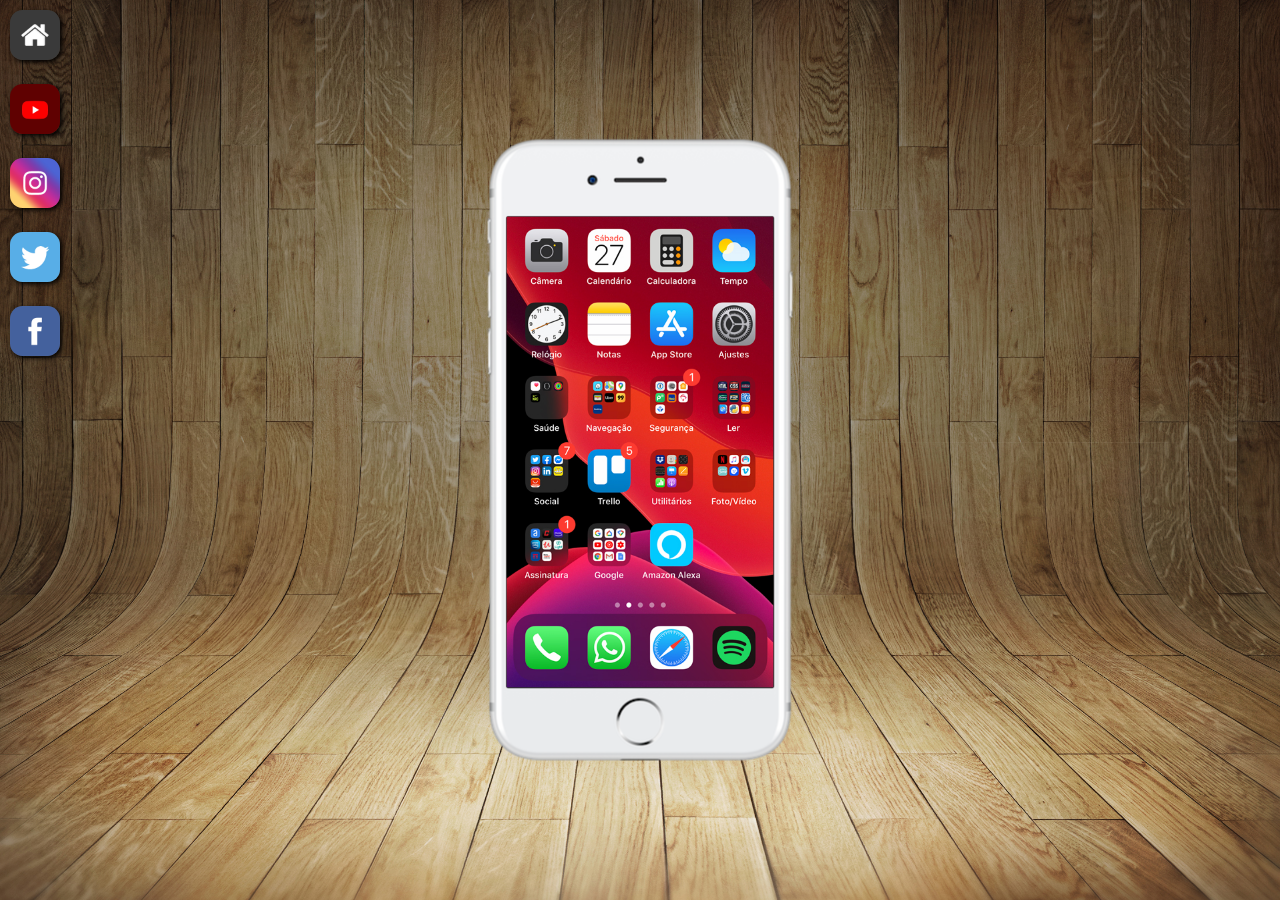
<file: Projetos/Projeto social/index.html>
<!DOCTYPE html>
<html lang="pt-br">
<head>
    <meta charset="UTF-8">
    <meta name="viewport" content="width=device-width, initial-scale=1.0">
  <link rel="shortcut icon" href="favicon.ico" type="image/x-icon">
  <link rel="stylesheet" href="estilos/style.css">
    <title>Projeto Rede Sociais</title>
</head>
<body>
    <main>
        <section id="telefone">
            <iframe src="home.html" name="tela" id="tela" frameborder="0"></iframe>
        </section>
        <section id="redes-sociais">
            <a href="home.html" target="tela"> <img src="../Projeto social/pacote-d013/imagens/logo-home.jpg" alt="Home"></a> <br>
            <a href="../youtube.html" target="tela"> <img src="pacote-d013/imagens/logo-youtube.jpg" alt="Youtube"></a> <br>
            <a href="../instagram.html" target="tela"> <img src="pacote-d013/imagens/logo-instagram.jpg" alt=""></a> <br>
            <a href="../twitter.html" target="tela"> <img src="pacote-d013/imagens/logo-twitter.jpg" alt="Twitter"></a> <br>
            <a href="../facebook.html" target="tela"> <img src="pacote-d013/imagens/logo-facebook.jpg" alt="Facebook"></a>
        </section>
    </main>
</body>
</html>
</file>
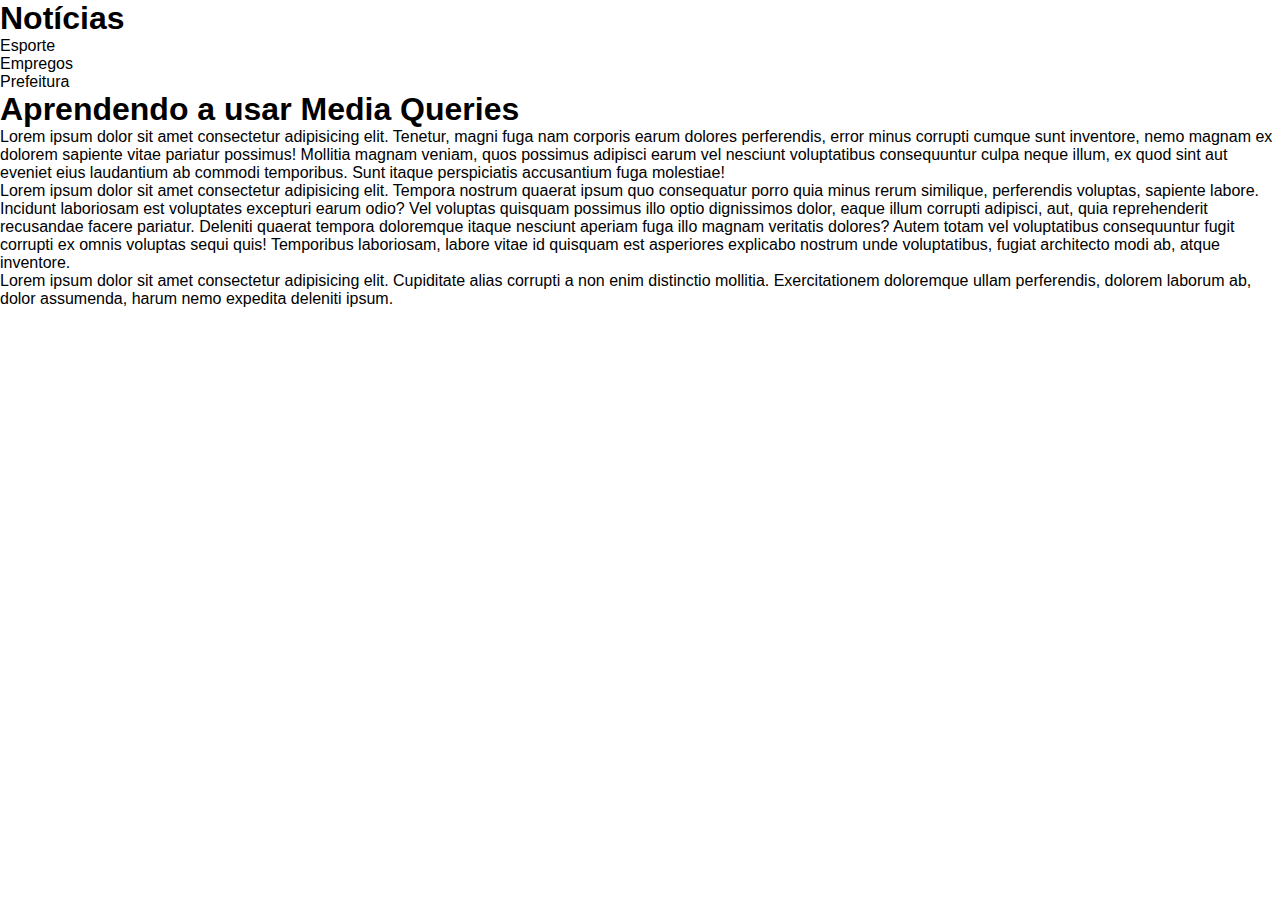
<file: Mod04/Exercícios/ex026/mq001/index.html>
<!DOCTYPE html>
<html lang="pt-br">
<head>
    <meta charset="UTF-8">
    <meta name="viewport" content="width=device-width, initial-scale=1.0">
    <title>Media Query</title>
    <!-- Meida Queries -->
    <link rel="stylesheet" href="estilos/tela.css" media="screen">
    <link rel="stylesheet" href="estilos/print.css" media="print">
</head>
<body>
    <header>
        <h1>Notícias</h1>
        <menu>
            <ul>
                <li>Esporte</li>
                <li>Empregos</li>
                <li>Prefeitura</li>
            </ul>
        </menu>
    </header>
    <main>
        <article>
            <h1>Aprendendo a usar Media Queries</h1>
            <p>Lorem ipsum dolor sit amet consectetur adipisicing elit. Tenetur, magni fuga nam corporis earum dolores perferendis, error minus corrupti cumque sunt inventore, nemo magnam ex dolorem sapiente vitae pariatur possimus!
            Mollitia magnam veniam, quos possimus adipisci earum vel nesciunt voluptatibus consequuntur culpa neque illum, ex quod sint aut eveniet eius laudantium ab commodi temporibus. Sunt itaque perspiciatis accusantium fuga molestiae!</p>

            <p>Lorem ipsum dolor sit amet consectetur adipisicing elit. Tempora nostrum quaerat ipsum quo consequatur porro quia minus rerum similique, perferendis voluptas, sapiente labore. Incidunt laboriosam est voluptates excepturi earum odio?
            Vel voluptas quisquam possimus illo optio dignissimos dolor, eaque illum corrupti adipisci, aut, quia reprehenderit recusandae facere pariatur. Deleniti quaerat tempora doloremque itaque nesciunt aperiam fuga illo magnam veritatis dolores?
            Autem totam vel voluptatibus consequuntur fugit corrupti ex omnis voluptas sequi quis! Temporibus laboriosam, labore vitae id quisquam est asperiores explicabo nostrum unde voluptatibus, fugiat architecto modi ab, atque inventore.</p>

            <p>Lorem ipsum dolor sit amet consectetur adipisicing elit. Cupiditate alias corrupti a non enim distinctio mollitia. Exercitationem doloremque ullam perferendis, dolorem laborum ab, dolor assumenda, harum nemo expedita deleniti ipsum.</p>
        </article>
    </main>
</body>
</html>
</file>
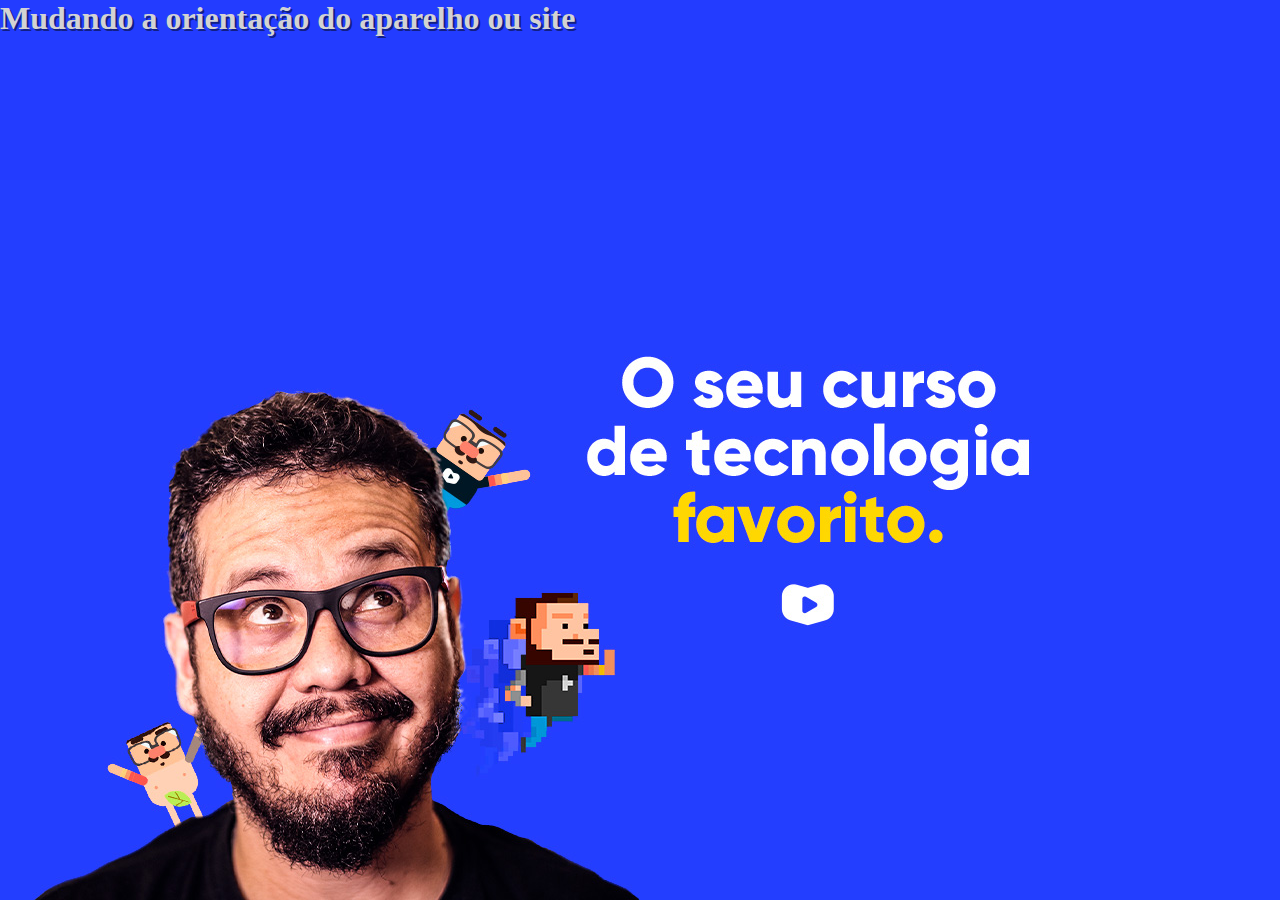
<file: Mod04/Exercícios/ex026/mq002/index.html>
<!DOCTYPE html>
<html lang="pt-br">
<head>
    <meta charset="UTF-8">
    <meta name="viewport" content="width=device-width, initial-scale=1.0">
    <title>Media Query</title>
    <link rel="stylesheet" href="estilos/style.css">
    <link rel="stylesheet" href="estilos/retrato.css" media="screen and (orientation: portrait)">
    <link rel="stylesheet" href="estilos/paisagem.css" media="screen and (orientation: landscape)">
</head>
<body>
    <h1>Mudando a orientação do aparelho ou site</h1>
</body>
</html>
</file>
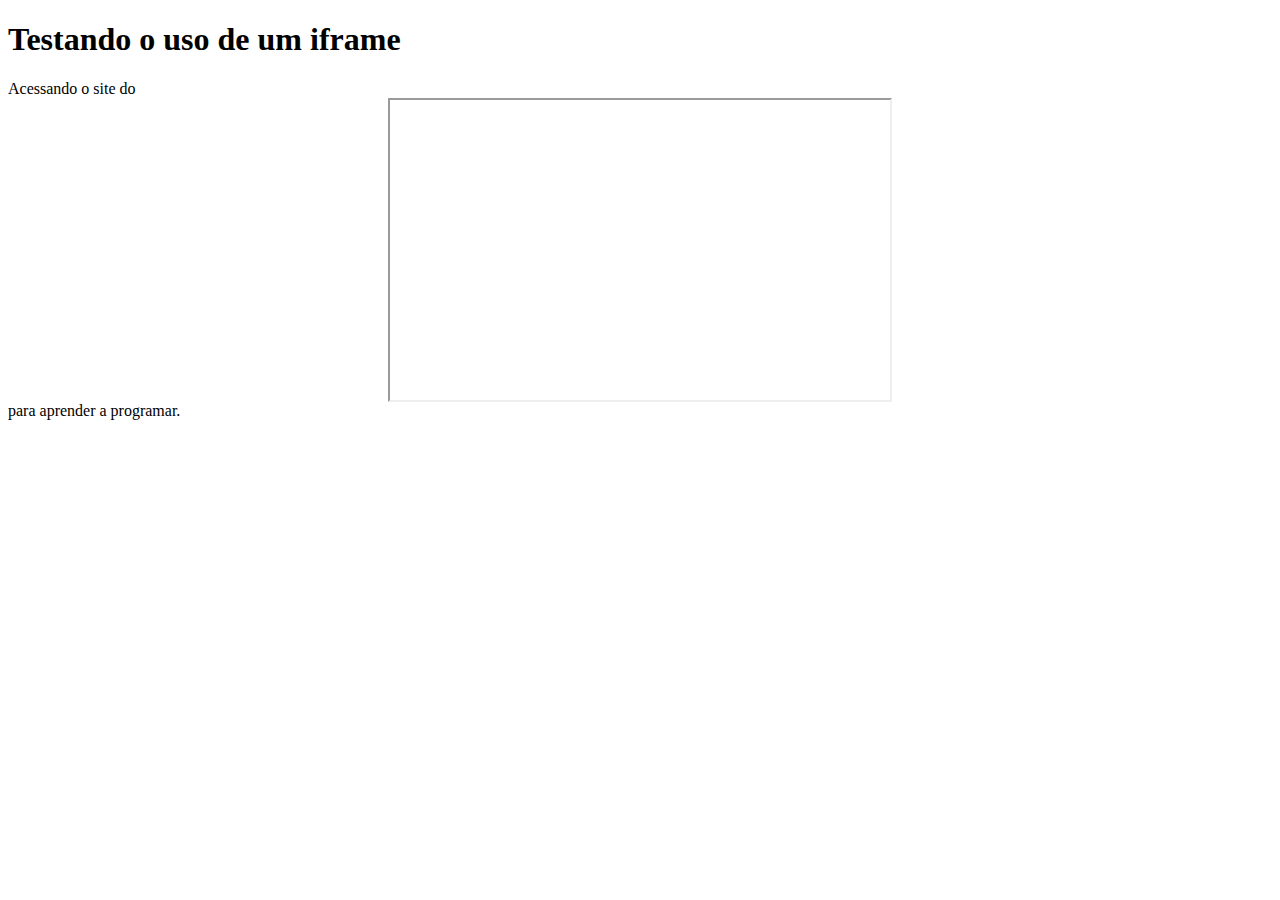
<file: Exercícios/ex024/iframe001.html>
<!DOCTYPE html>
<html lang="en">
<head>
    <meta charset="UTF-8">
    <meta name="viewport" content="width=device-width, initial-scale=1.0">
    <title>Estudo de Iframe</title>
    <style>

        iframe{
    height: 300px;     
    width: 500px;  
    display: block;
    margin: auto; 
        }

    </style>
</head>
<body>
    <h1>Testando o uso de um iframe</h1>
    <p>
        Acessando o site do <iframe src="https://www.cursoemvideo.com/" frameborder="1">
            <a href="https://www.cursoemvideo.com/" target="_blank"> Curso em Vídeo</a>
        </iframe> para aprender a programar.
    </p>
</body>
</html>
</file>
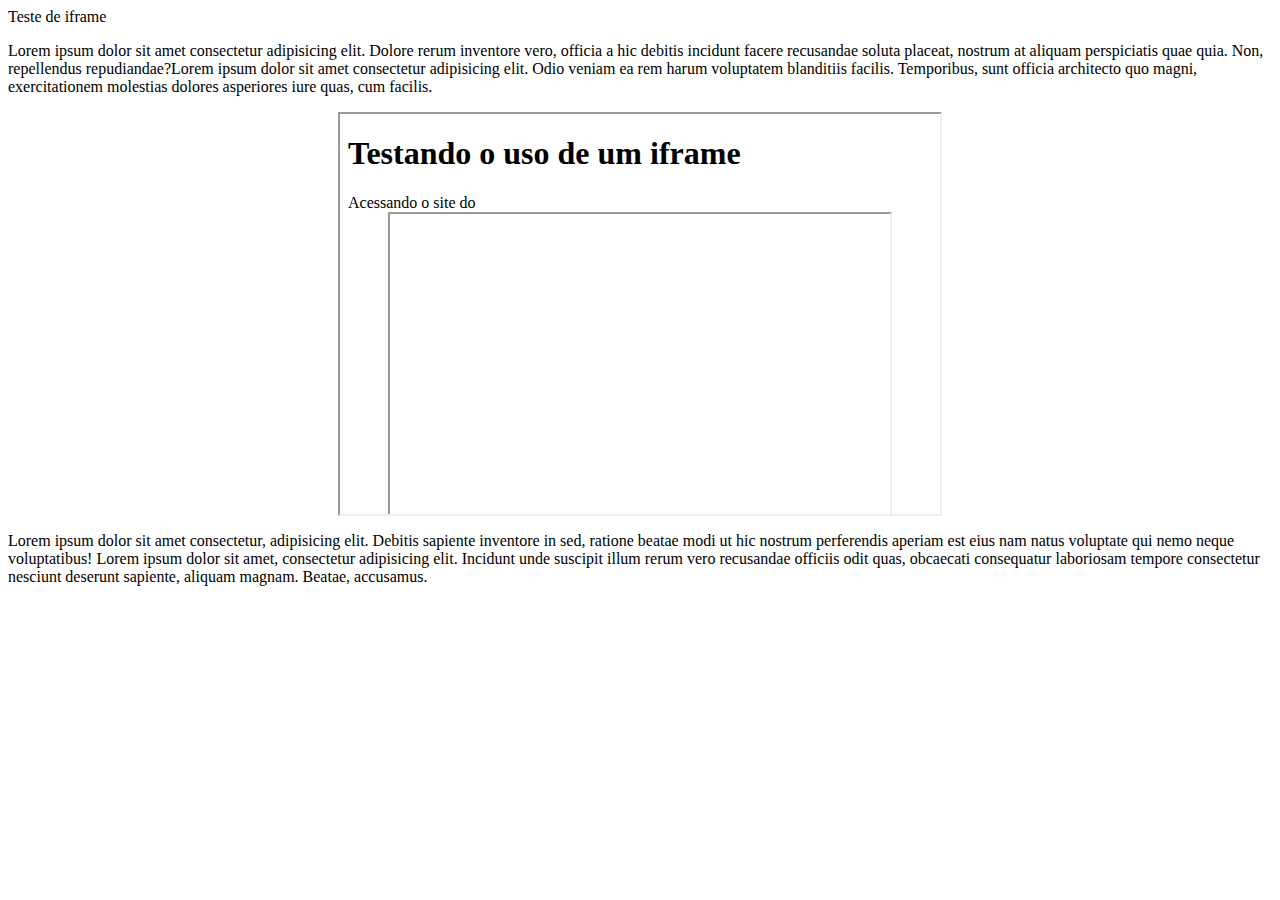
<file: Exercícios/ex024/iframe002.html>
<!DOCTYPE html>
<html lang="pt-br">
<head>
    <meta charset="UTF-8">
    <meta name="viewport" content="width=device-width, initial-scale=1.0">
    <title>iframe</title>
    <style>

        iframe {
    height: 400px;
    width: 600px;
    border: solid color(black);
    display: block;
    margin: auto;
        }

    </style>
</head>
<body>
    <h>Teste de iframe</h>
    <p>Lorem ipsum dolor sit amet consectetur adipisicing elit. Dolore rerum inventore vero, officia a hic debitis incidunt facere recusandae soluta placeat, nostrum at aliquam perspiciatis quae quia. Non, repellendus repudiandae?Lorem ipsum dolor sit amet consectetur adipisicing elit. Odio veniam ea rem harum voluptatem blanditiis facilis. Temporibus, sunt officia architecto quo magni, exercitationem molestias dolores asperiores iure quas, cum facilis.</p>

    <iframe src="iframe001.html" frameborder="1"></iframe>

    <p>Lorem ipsum dolor sit amet consectetur, adipisicing elit. Debitis sapiente inventore in sed, ratione beatae modi ut hic nostrum perferendis aperiam est eius nam natus voluptate qui nemo neque voluptatibus! Lorem ipsum dolor sit amet, consectetur adipisicing elit. Incidunt unde suscipit illum rerum vero recusandae officiis odit quas, obcaecati consequatur laboriosam tempore consectetur nesciunt deserunt sapiente, aliquam magnam. Beatae, accusamus.</p>
</body>
</html>
</file>
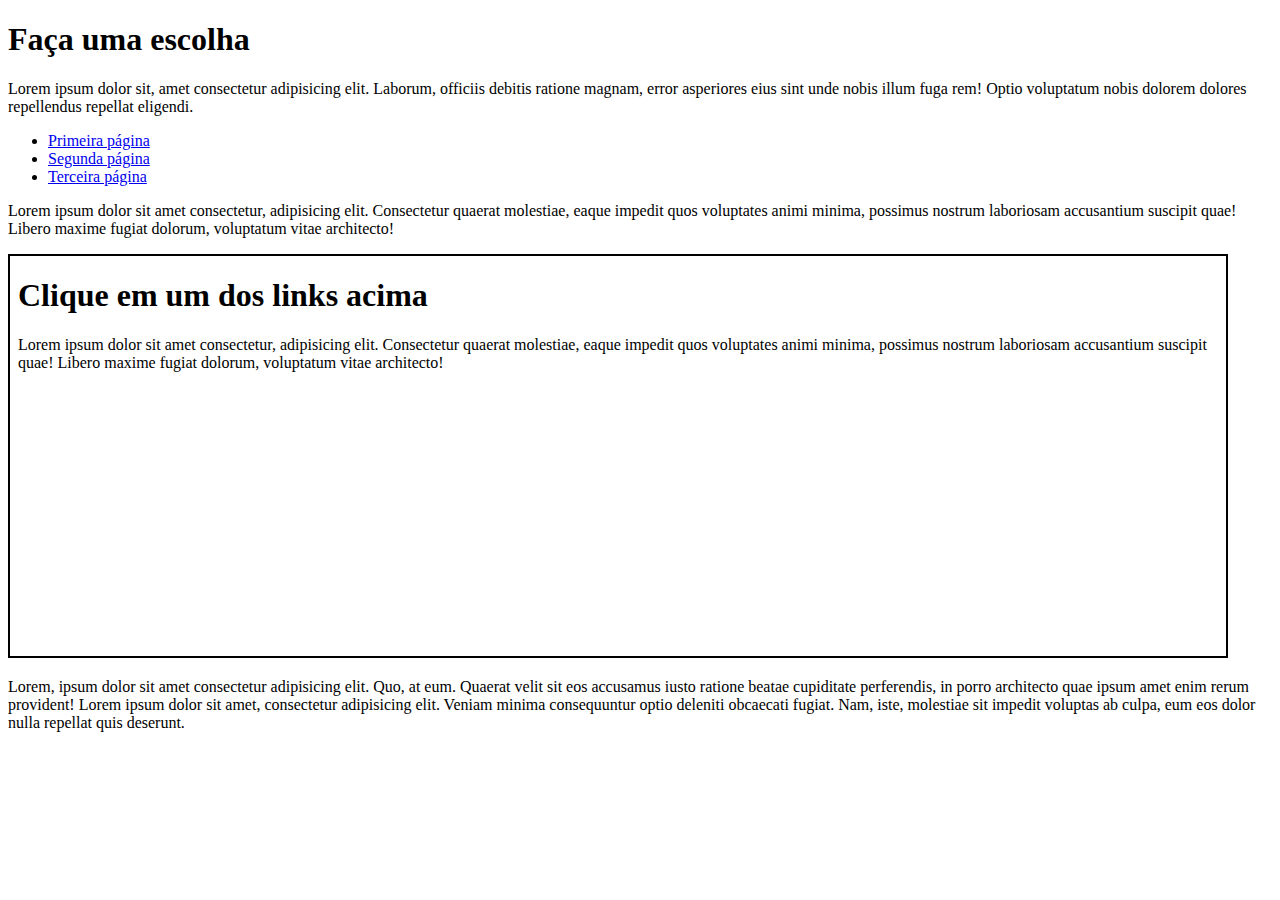
<file: Exercícios/ex024/iframe003.html>
<!DOCTYPE html>
<html lang="en">
<head>
    <meta charset="UTF-8">
    <meta name="viewport" content="width=device-width, initial-scale=1.0">
    <title>Uso de iframes</title>
    <style>

        iframe{
            width: 95vw;
            height: 400px;
            border: 2px solid black;
        }

    </style>
</head>
<body>
    <h1>Faça uma escolha</h1>
    <p>Lorem ipsum dolor sit, amet consectetur adipisicing elit. Laborum, officiis debitis ratione magnam, error asperiores eius sint unde nobis illum fuga rem! Optio voluptatum nobis dolorem dolores repellendus repellat eligendi.</p>

        <ul>
            <li><a href="paginas-extras/pag001.html" target="iframe01">Primeira página</a></li>
            <li><a href="paginas-extras/pag002.html" Exercícios/ex024/iframe003.htmltarget="iframe01">Segunda página</a></li>
            <li><a href="iframe001.html" target="iframe01">Terceira página</a></li>
        </ul>

    <p>Lorem ipsum dolor sit amet consectetur, adipisicing elit. Consectetur quaerat molestiae, eaque impedit quos voluptates animi minima, possimus nostrum laboriosam accusantium suscipit quae! Libero maxime fugiat dolorum, voluptatum vitae architecto!</p>

    <iframe name="iframe01" srcdoc="<h1>Clique em um dos links acima</h1><p>Lorem ipsum dolor sit amet consectetur, adipisicing elit. Consectetur quaerat molestiae, eaque impedit quos voluptates animi minima, possimus nostrum laboriosam accusantium suscipit quae! Libero maxime fugiat dolorum, voluptatum vitae architecto!</p>" >
        <p>Infelizmente seu navegador não é compatível com isso.</p>
    </iframe>

    <p>Lorem, ipsum dolor sit amet consectetur adipisicing elit. Quo, at eum. Quaerat velit sit eos accusamus iusto ratione beatae cupiditate perferendis, in porro architecto quae ipsum amet enim rerum provident! Lorem ipsum dolor sit amet, consectetur adipisicing elit. Veniam minima consequuntur optio deleniti obcaecati fugiat. Nam, iste, molestiae sit impedit voluptas ab culpa, eum eos dolor nulla repellat quis deserunt.</p>
</body>
</html>
</file>
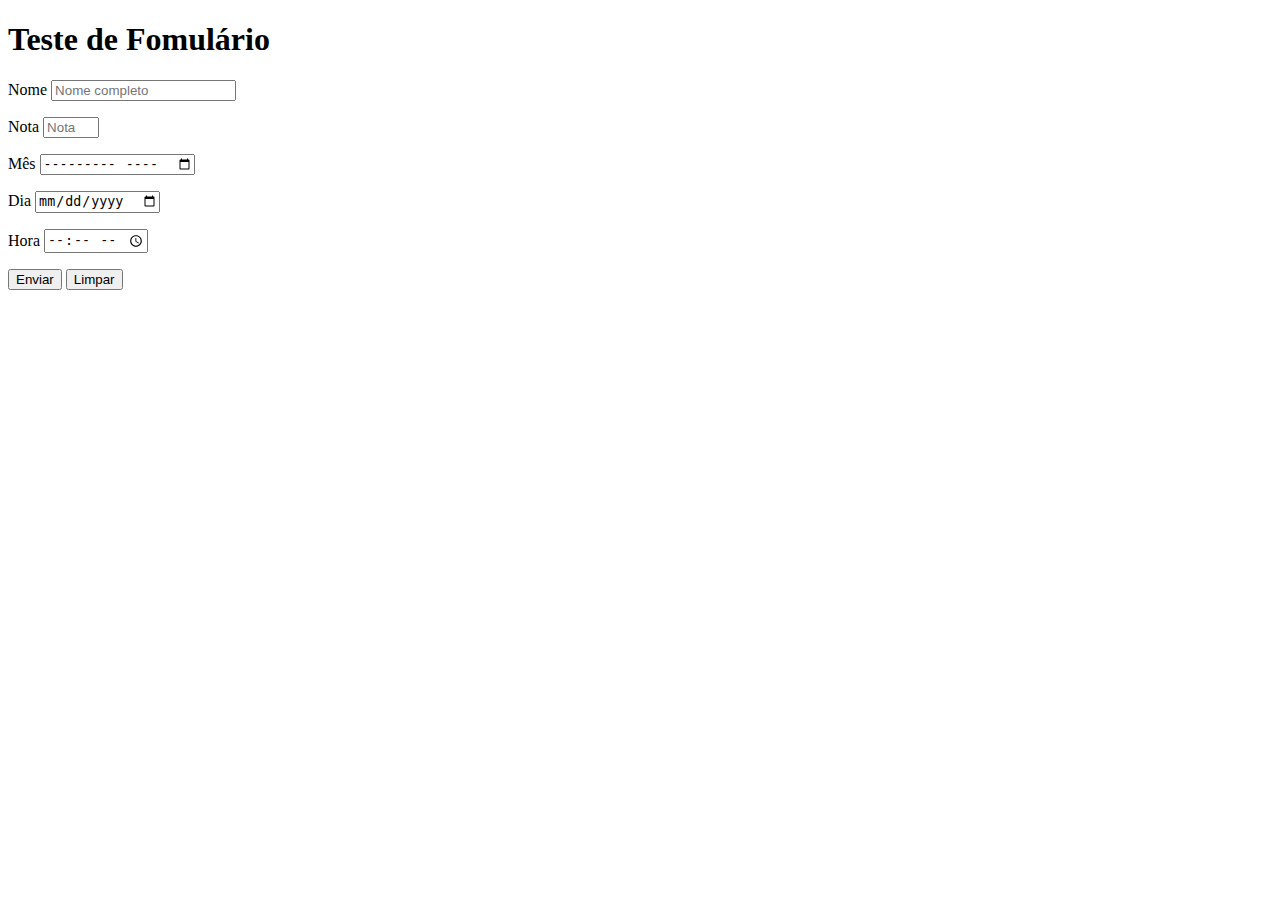
<file: Exercícios/ex025/form.003.html>
<!DOCTYPE html>
<html lang="pt-br">
<head>
    <meta charset="UTF-8">
    <meta name="viewport" content="width=device-width, initial-scale=1.0">
    <title>Formulário</title>
</head>
<body>
    
<h1>Teste de Fomulário</h1>
<form action="form.php" autocomplete="on" method="get">
    <p>
        <label for="inome">Nome</label>
        <input type="text" name="nome" id="inome" required placeholder="Nome completo" maxlength="30" autocomplete="name" >
    </p>

    <p>
        <label for="inota">Nota</label>
        <input type="number" name="Nota" id="inota" min="0" max="10" required placeholder="Nota">
    </p>

    <p>
        <label for="imes">Mês</label>
        <input type="month" name="mes" id="imes" required>
    </p>

    <p>
        <label for="idia">Dia</label>
        <input type="date" name="data" id="idata" required>
    </p>

    <p>
        <label for="ihora">Hora</label>
        <input type="time" name="hora" id="ihora" required>
    </p>
    
    <p>
        <input type="submit" value="Enviar">
        <input type="reset" value="Limpar">
    </p>

</form>

</body>
</html>
</file>
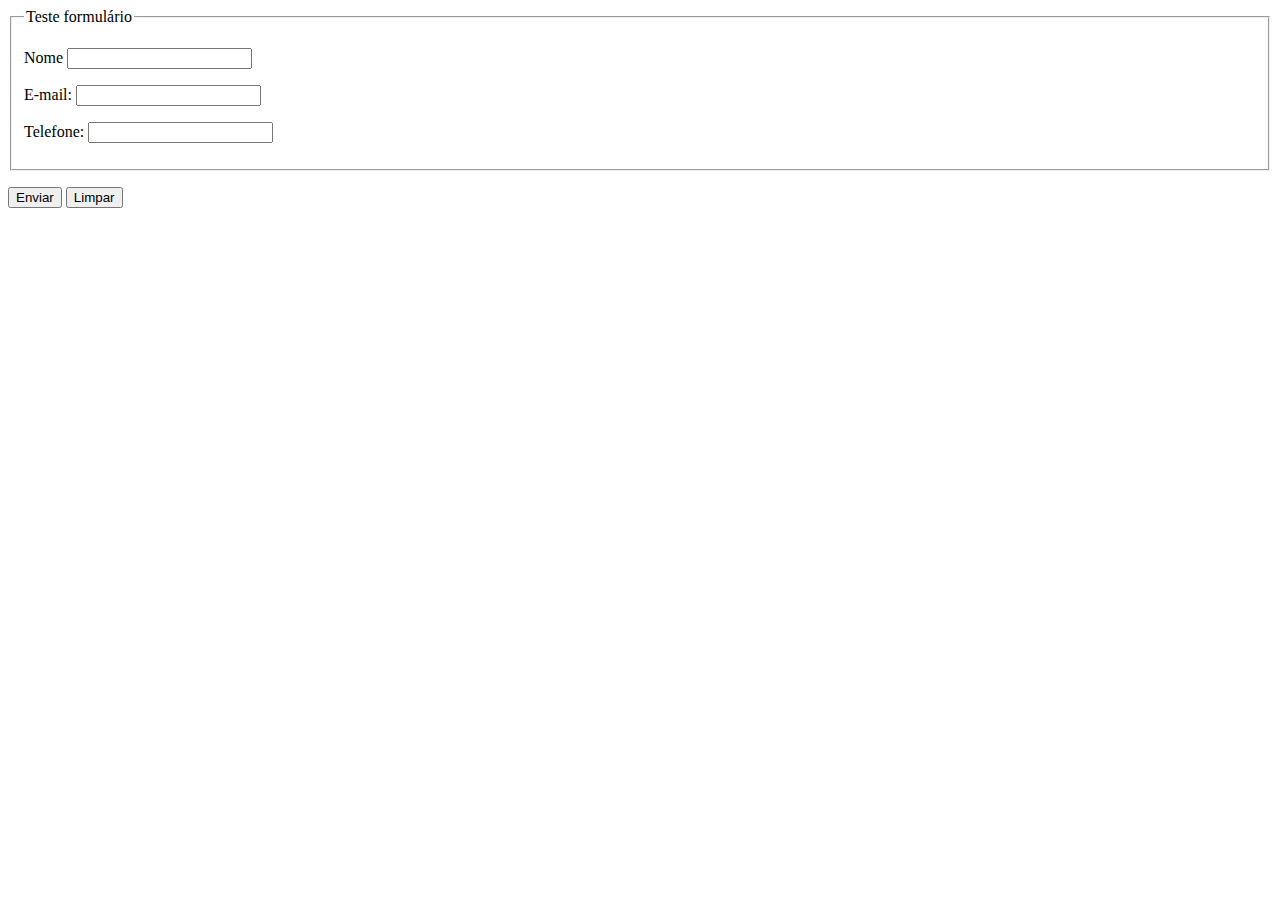
<file: Exercícios/ex025/form.004.html>
<!DOCTYPE html>
<html lang="pt-br">
<head>
    <meta charset="UTF-8">
    <meta name="viewport" content="width=device-width, initial-scale=1.0">
    <title>Formulário tel e email</title>
</head>
<body>
    <form action="form.php" method="get">
        <fieldset>
            <legend>Teste formulário</legend>
            <p>
                <label for="iname">Nome</label>
                <input type="text" name="iname" id="iname" autocomplete="off" minlength="5" maxlength="20" required>
            </p>
            <p>
                <label for="iemail">E-mail:</label>
                <input type="email" name="iemail" id="iemail" autocomplete="on" requeired>
            </p>
            <p>
                <label for="itel">Telefone:</label>
                <input type="tel" name="itel" id="itel" required>
            </p>
        </fieldset>

        <p>
            <input type="submit" value="Enviar">
            <input type="reset" value="Limpar">
        </p>
    </form>
</body>
</html>
</file>
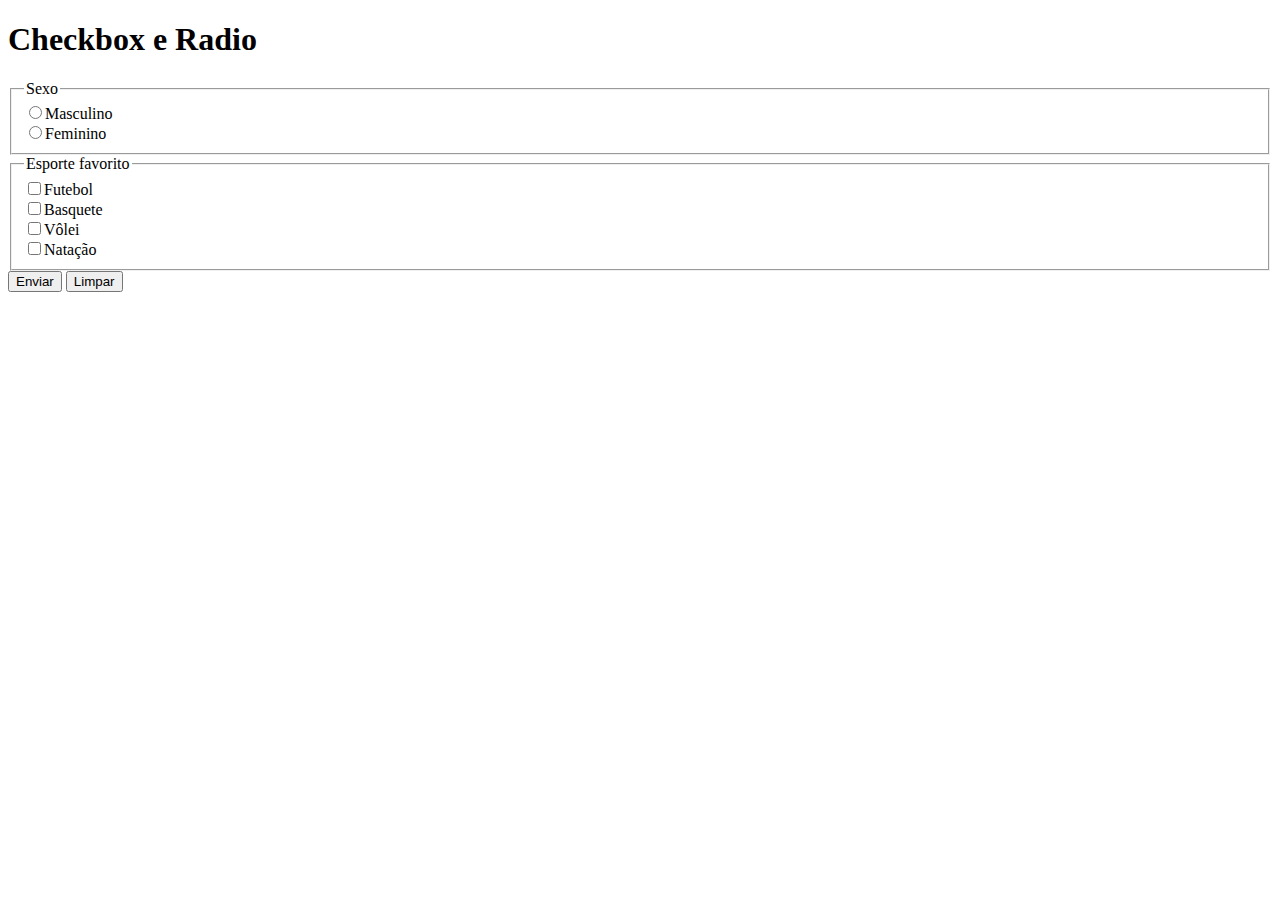
<file: Exercícios/ex025/form.005.html>
<!DOCTYPE html>
<html lang="pt-br">
<head>
    <meta charset="UTF-8">
    <meta name="viewport" content="width=device-width, initial-scale=1.0">
    <title>Checkbox e Radio em Formulários</title>
</head>
<body>
    <h1>Checkbox e Radio</h1>
    <form action="form.php" method="get">
        <fieldset>
            <legend>Sexo</legend>
            <input type="radio" name="sexo" id="sexmas" value="M"><label for="sexmas">Masculino</label>
            <br>
            <input type="radio" name="sexo" id="sexfem" value="F"><label for="sexfem">Feminino</label>
        </fieldset>
        <fieldset>
            <legend>Esporte favorito</legend>
            <input type="checkbox" name="fut" id="ifut"><label for="ifut">Futebol</label> <br>
            <input type="checkbox" name="bas" id="ibas"><label for="ibas">Basquete</label> <br>
            <input type="checkbox" name="vol" id="ivol"><label for="ivol">Vôlei</label> <br>
            <input type="checkbox" name="nat" id="inat"><label for="inat">Natação</label> <br>
        </fieldset>

        <input type="submit" value="Enviar">
        <input type="reset" value="Limpar">
    </form>

</body>
</html>
</file>
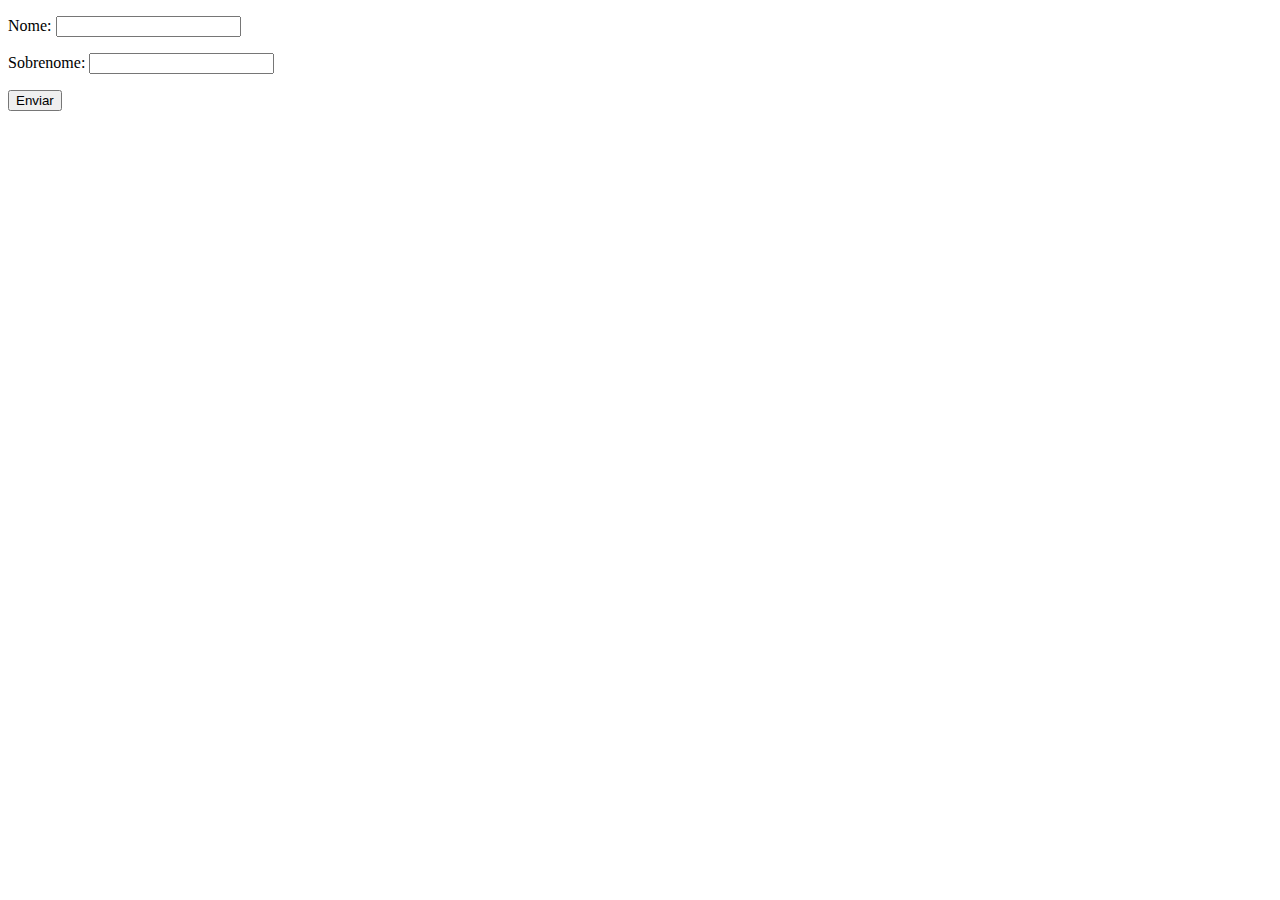
<file: Exercícios/ex025/form001.html>
<!DOCTYPE html>
<html lang="pt-br">
<head>
    <meta charset="UTF-8">
    <meta name="viewport" content="width=device-width, initial-scale=1.0">
    <title>Document</title>
    <style>
        

    </style>
</head>
<body>
    <div id="div1">
    <form action="Arquivo.php" autocomplete="off">
        <p id="nome1"><label for="inome"> Nome: </label> <input type="text" name="nome" id="inome"></p>
        <p> <label for="isobrenome"> Sobrenome:  </label> <input type="text" name="obrenome" id="isobrenome"></p>
        <p> <input type="submit" value="Enviar"></p>
    </form>
</div>
</body>
</html>
</file>
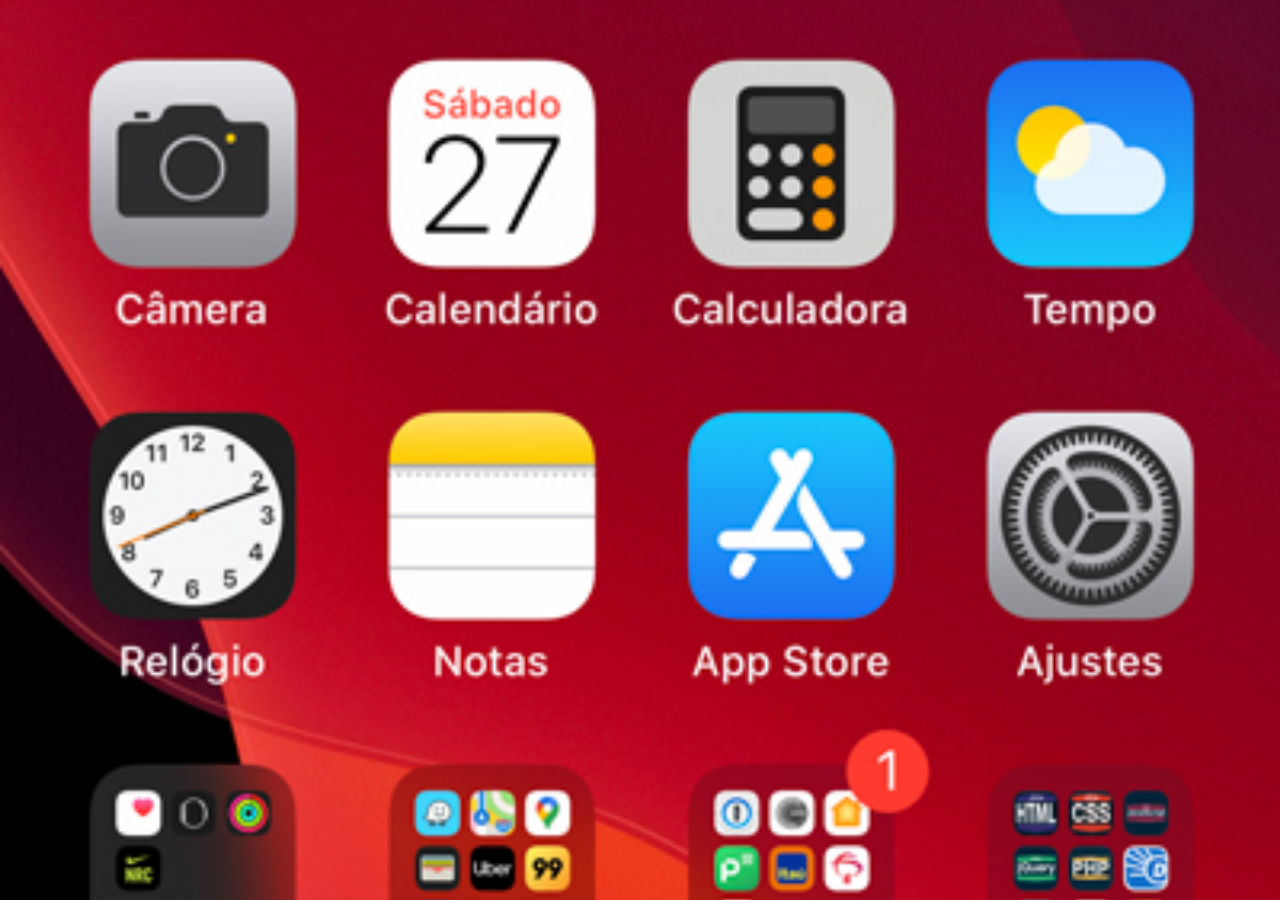
<file: Projetos/Projeto social/home.html>
<!DOCTYPE html>
<html lang="en">
<head>
    <meta charset="UTF-8">
    <meta name="viewport" content="width=device-width, initial-scale=1.0">
    <title>Document</title>
    <style>

        *{
            margin: 0px;
            padding: 0px;
        }

        body{
            width: 100vw;
            height: 100vh;
            background: black url('pacote-d013/imagens/tela-home.jpg')  no-repeat top center;
            background-size: cover;
        }

    </style>
</head>
<body>
    
</body>
</html>
</file>
<file: Projetos/Projeto social/estilos/style.css>
@charset "UTF-8";

* {
    margin: 0px;
    padding: 0px;
    font-family: Arial, Helvetica, sans-serif;

}

html, body {
    height: 100vh;
    width: 100vw;
    background-color: black;
}

main {
    height: 100vh;
    position: relative;
    background: url('../pacote-d013/imagens/fundo-madeira.jpg') no-repeat top center;
    background-size: cover; 
/* 'top center' é usado para centralizar a imagem em relação ao topo, já o 'backround-size: cover;' é usado para cobrir a tela inteira com a imagem. */
}


section#telefone{
    position: absolute;
    top: 50%;
    left: 50%;
    transform: translate(-50%, -50%);
/* o 'position' e 'top' e 'left' foram usados para alinhar a imagem à 50% do topo e da esquerda em relação a margem, porém ficou centralizado a ponta da imagem, para deixar o centro da imagem centralizado, foi preciso usar 'tranform: translate' para ajustar o centro da imagem e a ponta da imagem em relação a margem. */
    height: 627px;
    width: 311px;
    background: url('../pacote-d013/imagens/frame-iphone.png') no-repeat;
}

iframe#tela{
    position: relative;
    top: 80px;
    left: 22px;
    width: 267px;
    height: 471px;
}   

section#redes-sociais img{
    width: 50px;
    margin: 10px;
    border-radius: 25%;
    box-shadow: 2px 2px 5px black;
    box-sizing: border-box;
}

section#redes-sociais img:hover {
    border: 2px solid white;
    transition: border .7s;
}
</file>
<file: Mod04/Exercícios/ex026/mq001/estilos/tela.css>
@charset "UTF-8";

/* Estilos para telas*/

*{
    margin: 0;
    padding: 0;
}

html{
    font-family: Arial, Helvetica, sans-serif;
    font-size: 1em;
}
</file>
<file: Mod04/Exercícios/ex026/mq001/estilos/print.css>
@charset "UTF-8";

/* Estilo para impressoras */

*{
    margin: 10px;
    padding: 10px;
}

html{
    font-family: 'Courier New', Courier, monospace;
    font-size: 1.5em;
    line-height: 1.5em;
}

menu{
    display: none;
}

article::after{
    content: 'Este artigo está disponível em www.pipipi.popopo.com.br';
}
</file>
<file: Mod04/Exercícios/ex026/mq002/estilos/style.css>
@charset "UTF-8";

*{
    margin: 0;
    padding: 0;
}

html, body{
    background-color: #233cff;
    width: 100vw;
    height: 100vh
    
}

body{
    background-repeat: no-repeat;
    background-size: contain; /* o contain fará a imagem ficar inteira ao centro da tela */
}

h1{
    color: lightgrey;
    text-shadow: 2px 2px 0px #111f84;
}
</file>
<file: Mod04/Exercícios/ex026/mq002/estilos/retrato.css>
@charset "UTF-8";

body{
    background-image: url(../img/cev-portrait.jpg);
}
</file>
<file: Mod04/Exercícios/ex026/mq002/estilos/paisagem.css>
@charset "UTF-8";

body{
    background-image: url(../img/cev-landscape.jpg);
    background-position: left bottom;
}
</file>
